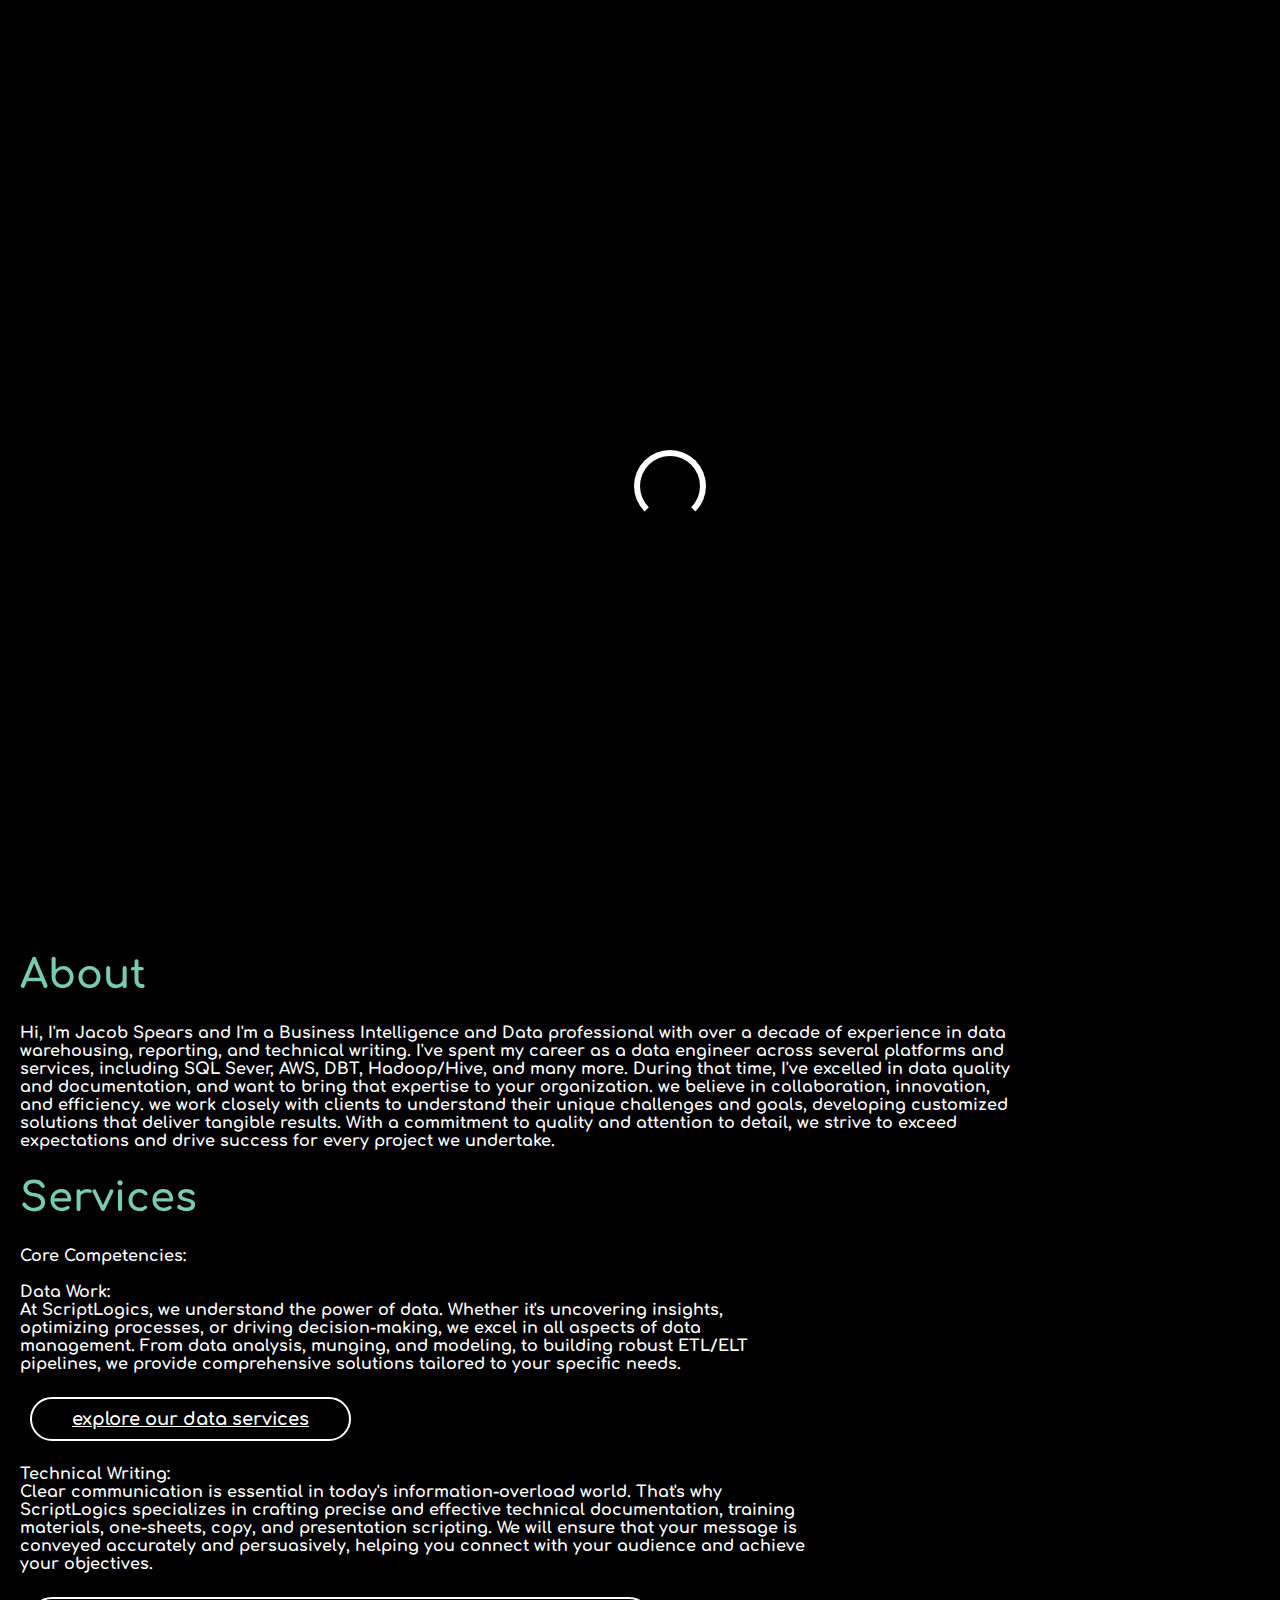
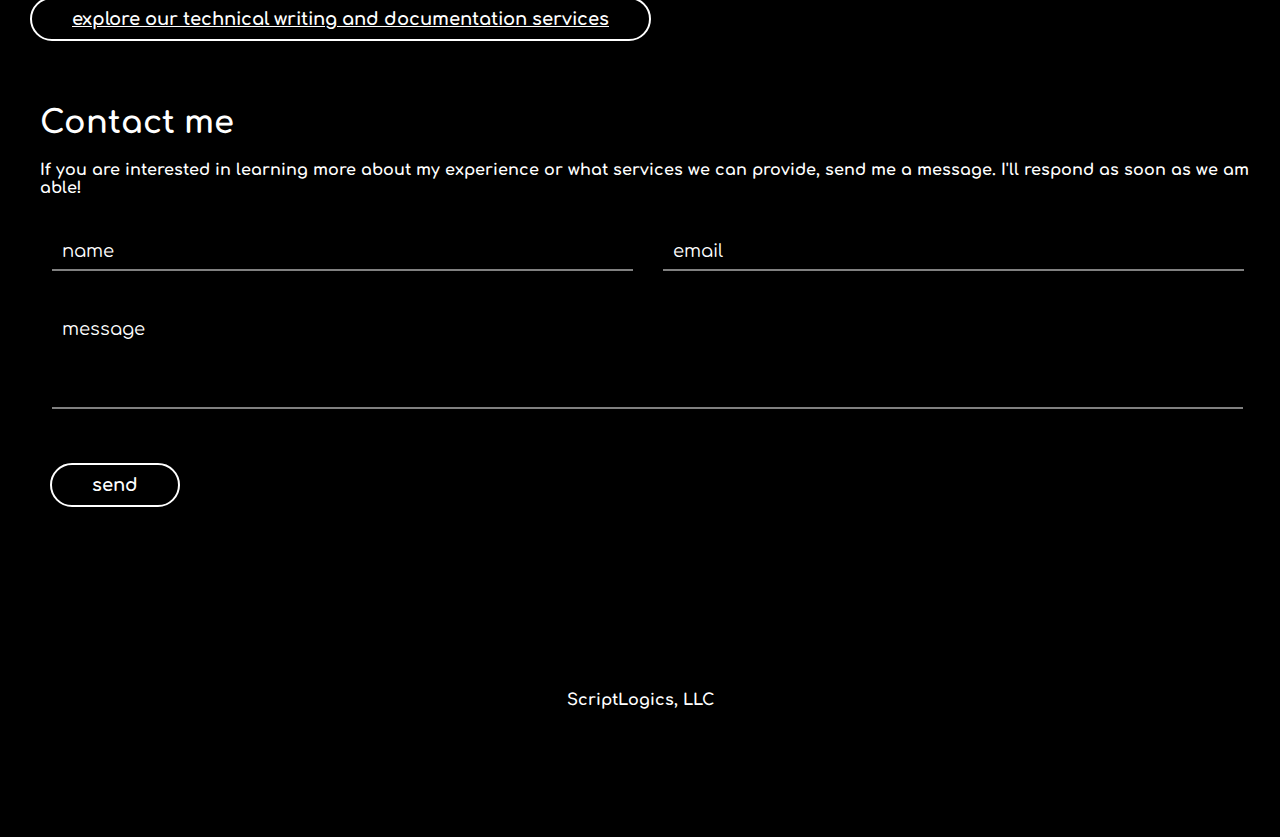
<file: index.html>
<!DOCTYPE html>
<html lang="en">
<APP_FORCE_TLS=true>
<head>
    <meta charset="UTF-8">
    <meta name="viewport" content="width=device-width, initial-scale=1.0">
    <title>ScriptLogics, LLC</title>
    <link rel="stylesheet" href="https://cdnjs.cloudflare.com/ajax/libs/animate.css/3.7.0/animate.min.css">
    <link href="https://fonts.googleapis.com/css?family=Comfortaa:700" rel="stylesheet">
    <script src="https://code.jquery.com/jquery-3.3.1.min.js" integrity="sha256-FgpCb/KJQlLNfOu91ta32o/NMZxltwRo8QtmkMRdAu8=" crossorigin="anonymous"></script>
    <link rel="stylesheet" href="https://use.fontawesome.com/releases/v5.7.1/css/all.css" integrity="sha384-fnmOCqbTlWIlj8LyTjo7mOUStjsKC4pOpQbqyi7RrhN7udi9RwhKkMHpvLbHG9Sr" crossorigin="anonymous">
    <link rel="stylesheet" href="index.css">
    <p style="background-image: url('https://scriptlogicsllc.com/utils/home_page.jpg');"></p>
</head>
<body>
    <div id="loading">
        <div id="spinner"></div>
    </div>
    <div id="header" class="animated slideInDown" style="animation-delay:1.8s;">
<!--    <div id="title">ScriptLogics LLC</div><br> -->
    <div id="title">
            <a href="https://scriptlogicsllc.com" target="_self">ScriptLogics, LLC</a>
    </div>
    <div id="links">
        <a href="#about">About</a>
        <a href="#services" style="margin:0px 60px;">Services</a>
        <a href="#contact">Contact</a>
    </div>
    </div>
    </body>

    <center>
    <div id="middlehome">
        <div id="tagline" class="animated zoomIn" style="animation-delay:1.8s;">
            Welcome to ScriptLogics LLC, your trusted partner in data solutions and technical communication.<br>
            <a href="#contact" button class="btn_one">contact me</a>
        </div>
    </div>
    </center>

    <div id="services">
            <div id="about">
                <h1>About</h1>   
                <div>
                    <p>
                        Hi, I'm Jacob Spears and I'm a Business Intelligence and Data professional with over a decade of experience in data warehousing, reporting, and technical writing.
                        I've spent my career as a data engineer across several platforms and services, including SQL Sever, AWS, DBT, Hadoop/Hive, and many more.
                        During that time, I've excelled in data quality and documentation, and want to bring that expertise to your organization.<b>
                        we believe in collaboration, innovation, and efficiency. we work closely with clients to understand their unique
                        challenges and goals, developing customized solutions that deliver tangible results. With a commitment to quality and
                        attention to detail, we strive to exceed expectations and drive success for every project we undertake.
                    </p>
                </div> 
            </div>
         
            <div id="services">
                <h1>Services</h1>
                    <div>
                    <p>
                        Core Competencies:<br><br>
                      
                        Data Work: <br>At ScriptLogics, we understand the power of data. Whether it's uncovering insights, optimizing processes,
                        or
                        driving decision-making, we excel in all aspects of data management. From data analysis, munging, and modeling, to building
                        robust ETL/ELT pipelines, we provide comprehensive solutions tailored to your specific needs.<br><br>
                        <br>
                        <a href="https://scriptlogicsllc.com/pages/data_work.html" button class="btn_thr">explore our data services</a>
                        <br><br><br>
                      
                        Technical Writing: <br>Clear communication is essential in today's information-overload world. That's why ScriptLogics specializes
                        in
                        crafting precise and effective technical documentation, training materials, one-sheets, copy, and presentation
                        scripting. We will ensure that your message is conveyed accurately and persuasively, helping you connect
                        with your audience and achieve your objectives.<br><br>
                        <br>
                        <a href="https://scriptlogicsllc.com/pages/tech_writing.html" button class="btn_thr">explore our technical writing and documentation services</a>
                        <br>
                    </p>
                    </div>
                </div>
                </div>
            </div>
             
            <div id="contact">
                <form action="https://formsubmit.co/scriptlogicsllc@gmail.com" method="POST">
                    <h1>Contact me</h1>
                        <p> 
                            If you are interested in learning more about my experience or what services we can provide, send me a message. I'll respond as soon as we am able!
                        </p>
                    <input type="text" name="name" placeholder="name" required>
                    <input type="hidden" name="subject" value="New inquiry from visitor at scriptlogicsllc.com">
                    <input type="email" style="cursor: pointer;" name="myEmail" placeholder="email" required>
                    <input type="hidden" name="_next" value="https://scriptlogicsllc.com/pages/thanks.html">
                    <textarea name="message" placeholder="message" required rows="4"></textarea><br>
                    <button type=submit class="btn_one">send</button>
                </form>
            </div>
            </div>
                </div>
    </div>
    <div id="footer">
        ScriptLogics, LLC <br><br>
    </div>
<script src="index.js" type="text/javascript"></script>
</body>
</html>
</file>
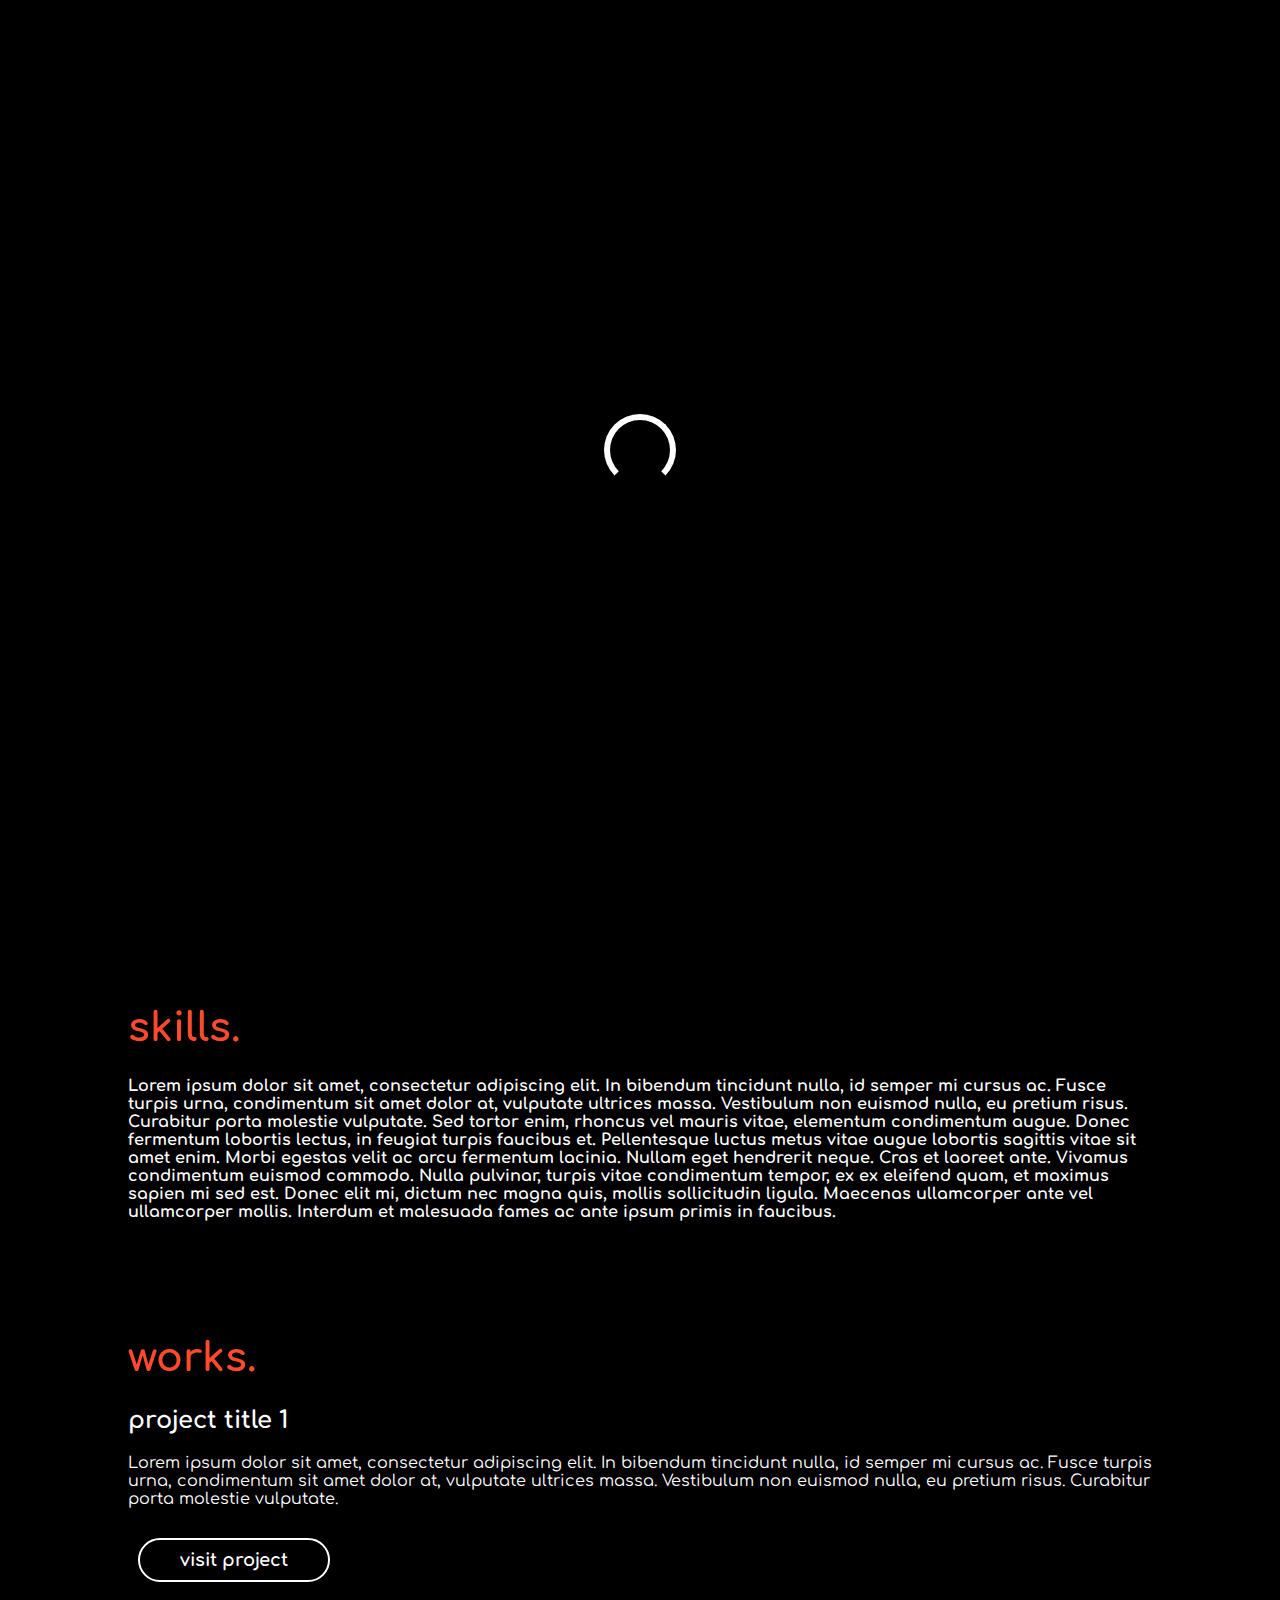
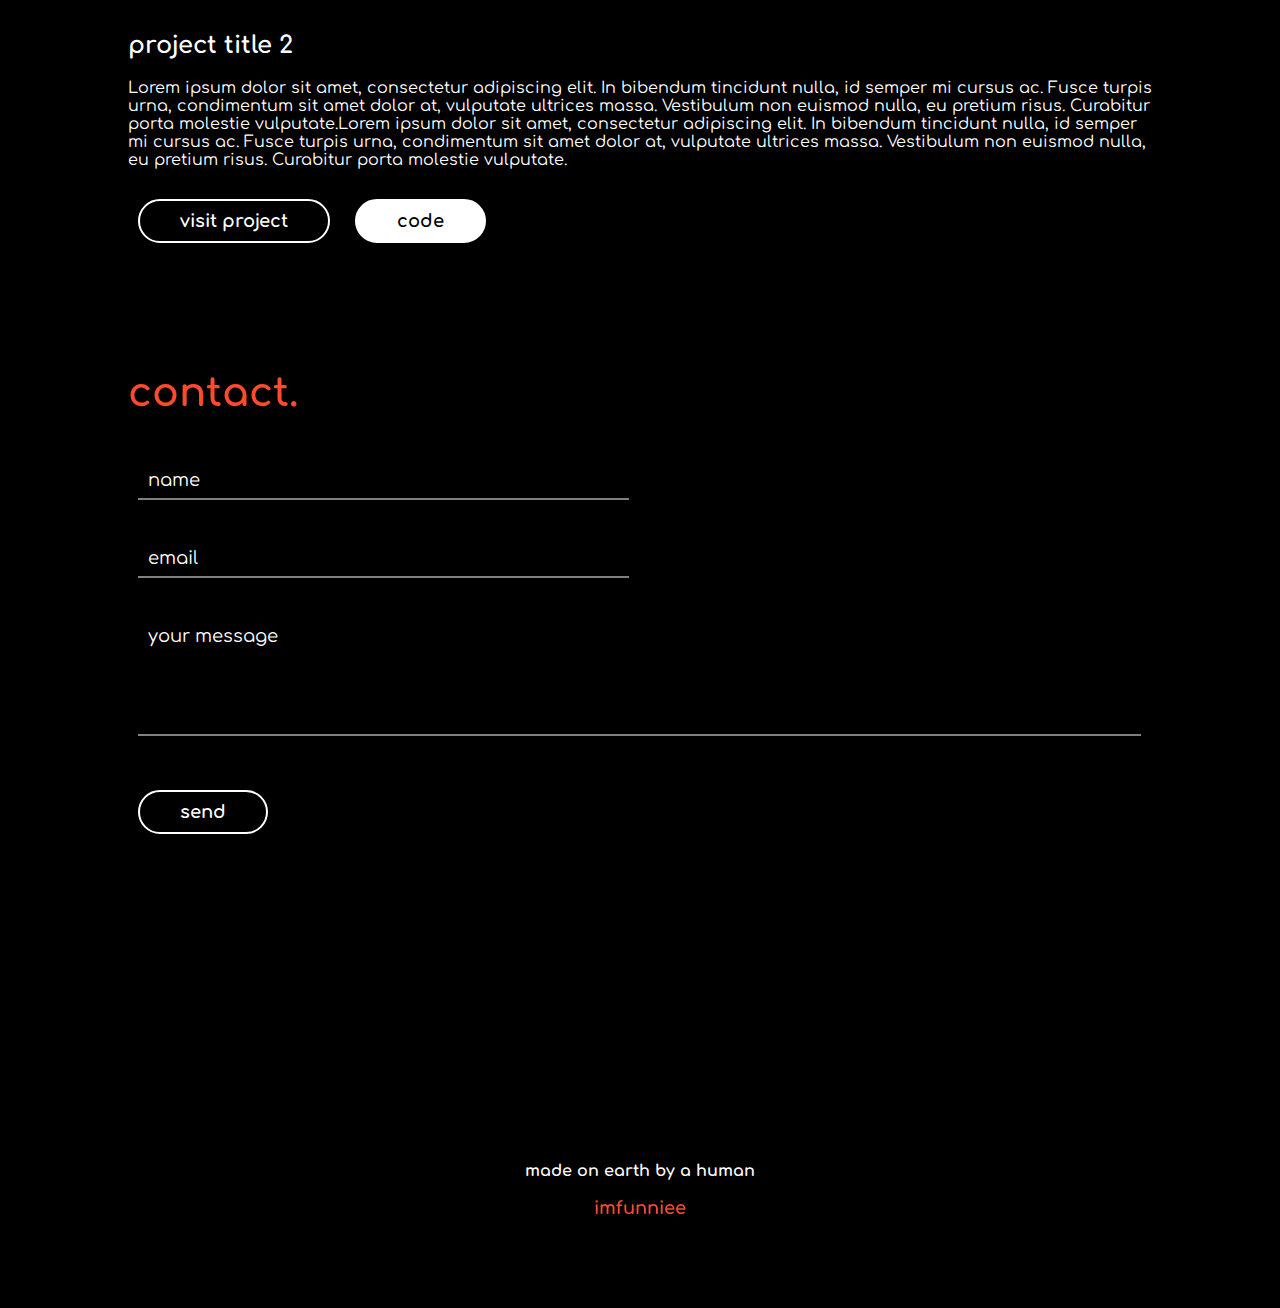
<file: 1/index.html>
<!DOCTYPE html>
<html lang="en">
<head>
    <meta charset="UTF-8">
    <meta name="viewport" content="width=device-width, initial-scale=1.0">
    <meta http-equiv="X-UA-Compatible" content="ie=edge">
    <title>yourname.</title>
    <link rel="stylesheet" href="https://cdnjs.cloudflare.com/ajax/libs/animate.css/3.7.0/animate.min.css">
    <link href="https://fonts.googleapis.com/css?family=Comfortaa:700" rel="stylesheet">
    <script src="https://code.jquery.com/jquery-3.3.1.min.js" integrity="sha256-FgpCb/KJQlLNfOu91ta32o/NMZxltwRo8QtmkMRdAu8=" crossorigin="anonymous"></script>
    <link rel="stylesheet" href="https://use.fontawesome.com/releases/v5.7.1/css/all.css" integrity="sha384-fnmOCqbTlWIlj8LyTjo7mOUStjsKC4pOpQbqyi7RrhN7udi9RwhKkMHpvLbHG9Sr" crossorigin="anonymous">
    <link rel="stylesheet" href="index.css">
</head>
<body>
    <div id="loading">
        <div id="spinner"></div>
    </div>
    <div id="header" class="animated slideInDown" style="animation-delay:1.8s;">
    <div id="title">yourname.</div><br>
    <div id="links">
        <a href="#skills">skills</a>
        <a href="#work" style="margin:0px 60px;">works</a>
        <a href="#contact">contact</a>
    </div>
    </div>

    <center>
    <div id="middle">
        <div id="tagline" class="animated zoomIn" style="animation-delay:1.8s;">
            if you're reading this, that mean's you can read<br>
            <button class="btn_one">haha ok</button>
        </div>
    </div>
    </center>

    <div id="portfolio">
             <div id="skills">
                 <h1>skills.</h1>   
                 <div>
                        <p>
                            Lorem ipsum dolor sit amet, consectetur adipiscing elit. In bibendum tincidunt nulla, id semper mi cursus ac. Fusce turpis urna, condimentum sit amet dolor at, vulputate ultrices massa. Vestibulum non euismod nulla, eu pretium risus. Curabitur porta molestie vulputate. Sed tortor enim, rhoncus vel mauris vitae, elementum condimentum augue. Donec fermentum lobortis lectus, in feugiat turpis faucibus et. Pellentesque luctus metus vitae augue lobortis sagittis vitae sit amet enim. Morbi egestas velit ac arcu fermentum lacinia. Nullam eget hendrerit neque. Cras et laoreet ante. Vivamus condimentum euismod commodo. Nulla pulvinar, turpis vitae condimentum tempor, ex ex eleifend quam, et maximus sapien mi sed est. Donec elit mi, dictum nec magna quis, mollis sollicitudin ligula. Maecenas ullamcorper ante vel ullamcorper mollis. Interdum et malesuada fames ac ante ipsum primis in faucibus.
                        </p>
                 </div> 
             </div>
         
              <div id="work">
                 <h1>works.</h1>

                 <div class="project">
                 <h2>project title 1</h2>
                 <div>Lorem ipsum dolor sit amet, consectetur adipiscing elit. In bibendum tincidunt nulla, id semper mi cursus ac. Fusce turpis urna, condimentum sit amet dolor at, vulputate ultrices massa. Vestibulum non euismod nulla, eu pretium risus. Curabitur porta molestie vulputate.</div>
                 <button class="btn_one">visit project</button>
                </div>

                <div class="project">
                 <h2>project title 2</h2>
                 <div>Lorem ipsum dolor sit amet, consectetur adipiscing elit. In bibendum tincidunt nulla, id semper mi cursus ac. Fusce turpis urna, condimentum sit amet dolor at, vulputate ultrices massa. Vestibulum non euismod nulla, eu pretium risus. Curabitur porta molestie vulputate.Lorem ipsum dolor sit amet, consectetur adipiscing elit. In bibendum tincidunt nulla, id semper mi cursus ac. Fusce turpis urna, condimentum sit amet dolor at, vulputate ultrices massa. Vestibulum non euismod nulla, eu pretium risus. Curabitur porta molestie vulputate.
                 </div>
                 <button class="btn_one">visit project</button>
                 <button class="btn_two">code</button>
                </div>

             </div>
         
              <div id="contact">
                 <h1>contact.</h1> 
                 <form>
                     <input type="text" placeholder="name" required>
                     <input type="email" placeholder="email" required><br>
                     <textarea placeholder="your message" required rows="5"></textarea><br>
                     <button class="btn_one">send</button>
                 </form> 
                 <div id="details">
                    <a class="btn_social"><i class="fas fa-phone"></i></a>
                    <a class="btn_social"><i class="fas fa-at"></i></a>
                    <a class="btn_social"><i class="fab fa-twitter"></i></a>
                    <a class="btn_social"><i class="fab fa-dribbble"></i></a>
                 </div>   
             </div>
    </div>
    <div id="footer">
        made on earth by a human <br><br> <a href="https://imfunniee.github.io">imfunniee</a>
    </div>
<script src="index.js" type="text/javascript"></script>
</body>
</html>
</file>
<file: thanks.html>
<!DOCTYPE html>
<html lang="en">
<APP_FORCE_TLS=true>

    <head>
        <meta charset="UTF-8">
        <meta name="viewport" content="width=device-width, initial-scale=1.0">
        <title>ScriptLogics, LLC</title>
        <link rel="stylesheet" href="https://cdnjs.cloudflare.com/ajax/libs/animate.css/3.7.0/animate.min.css">
        <link href="https://fonts.googleapis.com/css?family=Comfortaa:700" rel="stylesheet">
        <script src="https://code.jquery.com/jquery-3.3.1.min.js"
            integrity="sha256-FgpCb/KJQlLNfOu91ta32o/NMZxltwRo8QtmkMRdAu8=" crossorigin="anonymous"></script>
        <link rel="stylesheet" href="https://use.fontawesome.com/releases/v5.7.1/css/all.css"
            integrity="sha384-fnmOCqbTlWIlj8LyTjo7mOUStjsKC4pOpQbqyi7RrhN7udi9RwhKkMHpvLbHG9Sr" crossorigin="anonymous">
        <link rel="stylesheet" href="index.css">
    </head>

    <body>
        <div id="loading">
            <div id="spinner"></div>
        </div>
        <div id="header" class="animated slideInDown" style="animation-delay:1.8s;">
            <div id="title">ScriptLogics LLC</div><br>
            <div id="links">
                <br>
                <br>
                <br>
                <br>
                <p>
                Thank you for your inquiry. I'll get back to you soon!
                </p>
                <br>
                <a href="https://scriptlogicsllc.com" button class="btn_thr">return to scriptLogicsllc.com</a>
                <br>
            </div>
        </div>

            <div id="middle">
                <div id="tagline" class="animated zoomIn" style="animation-delay:1.8s;">

                </div>
            </div>
<!--
        <div id="services">
                 <center>
                     Thank you for your inquiry. I'll get back to you soon!<br>
                     <a href="https://scriptlogicsllc.com" button class="btn_one">Return to ScriptLogics LLC</a>
                 </center>
            </div>
-->
        <div id="footer">
            ScriptLogics, LLC <br><br>
        </div>
        <script src="index.js" type="text/javascript"></script>
    </body>

</html>
</file>
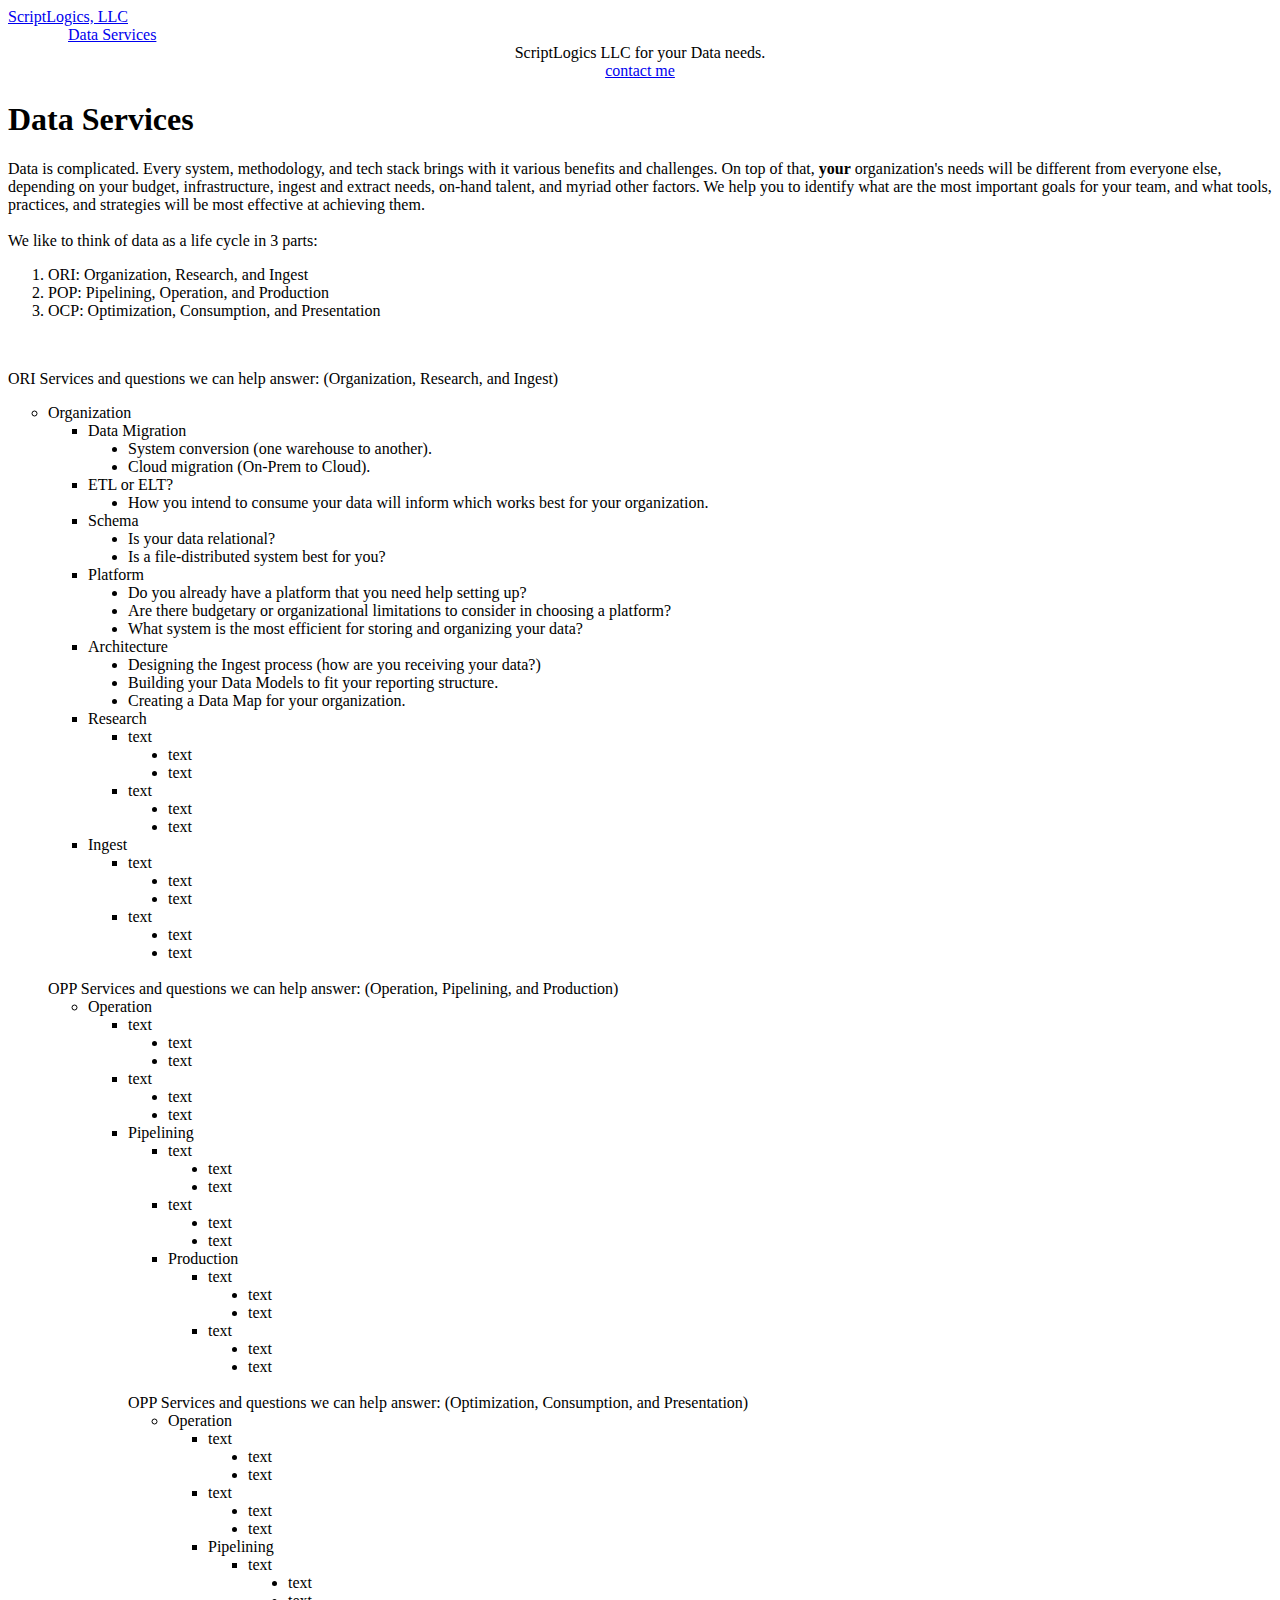
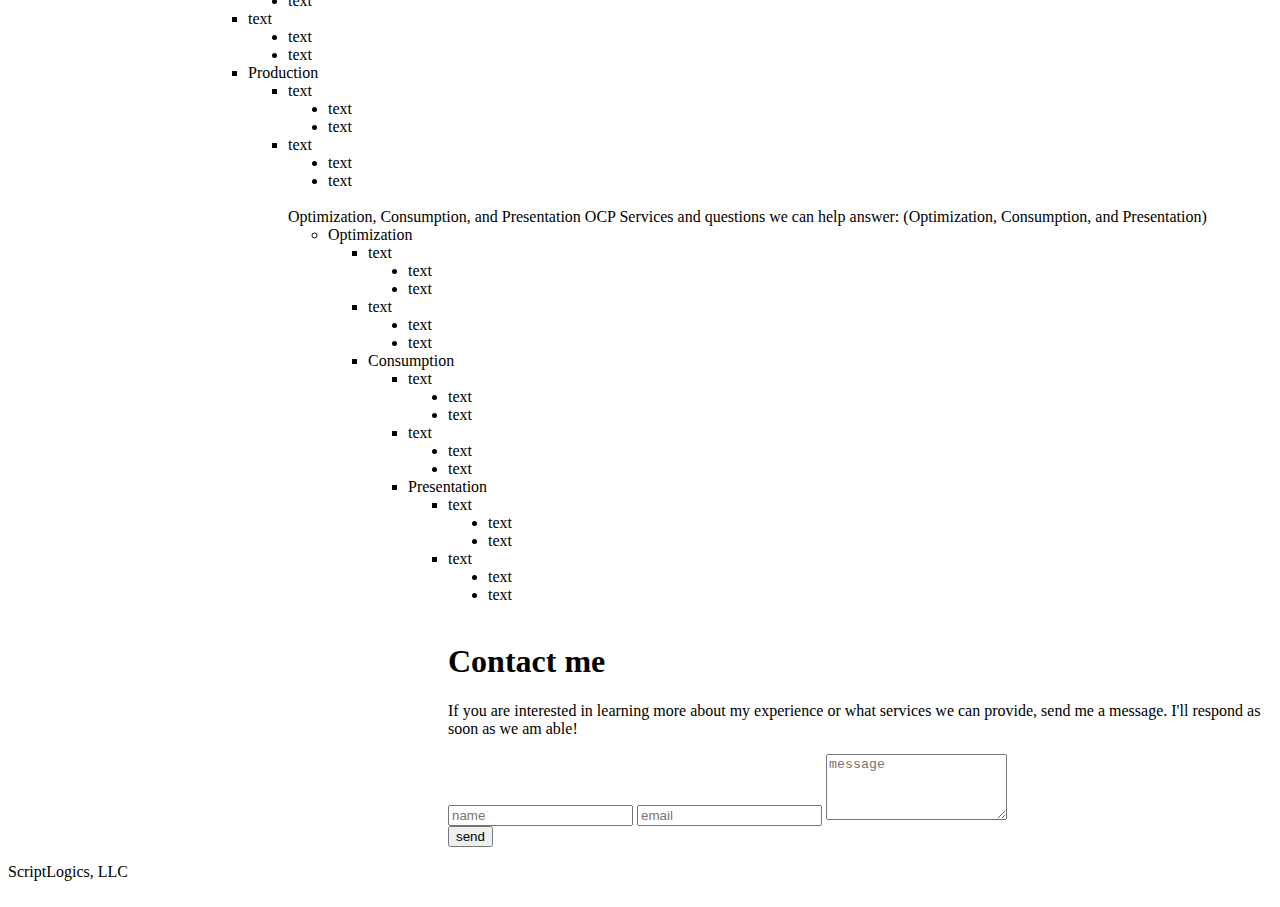
<file: pages/data_work.html>
<!DOCTYPE html>
<html lang="en">
<APP_FORCE_TLS=true>
<head>
    <meta charset="UTF-8">
    <meta name="viewport" content="width=device-width, initial-scale=1.0">
    <title>ScriptLogics, LLC</title>
    <link rel="stylesheet" href="https://cdnjs.cloudflare.com/ajax/libs/animate.css/3.7.0/animate.min.css">
    <link href="https://fonts.googleapis.com/css?family=Comfortaa:700" rel="stylesheet">
    <script src="https://code.jquery.com/jquery-3.3.1.min.js" integrity="sha256-FgpCb/KJQlLNfOu91ta32o/NMZxltwRo8QtmkMRdAu8=" crossorigin="anonymous"></script>
    <link rel="stylesheet" href="https://use.fontawesome.com/releases/v5.7.1/css/all.css" integrity="sha384-fnmOCqbTlWIlj8LyTjo7mOUStjsKC4pOpQbqyi7RrhN7udi9RwhKkMHpvLbHG9Sr" crossorigin="anonymous">
    <link rel="stylesheet" href="https://scriptlogicsllc.com/index.css">
</head>
<body>
    <div id="loading">
        <div id="spinner"></div>
    </div>
    <div id="header" class="animated slideInDown" style="animation-delay:1.8s;">
    <div id="title">
        <a href="https://scriptlogicsllc.com" target="_self">ScriptLogics, LLC</a>
    </div>
    <div id="links">
        <a href="#services" style="margin:0px 60px;">Data Services</a>
    </div>
    </div>

    <center>
    <div id="middledata">
        <div id="tagline" class="animated zoomIn" style="animation-delay:1.8s;">
            ScriptLogics LLC for your Data needs.<br>
            <a href="#contact" button class="btn_one">contact me</a>
        </div>
    </div>
    </center>

    <div id="services">
            <div id="services">
                <h1>Data Services</h1>
                <div>
                    <p>
                        Data is complicated. Every system, methodology, and tech stack
                        brings with it various benefits and challenges. On top of that,
                        <b>your</b> organization's needs will be different from everyone
                        else, depending on your budget, infrastructure, ingest and extract
                        needs, on-hand talent, and myriad other factors. We help you to
                        identify what are the most important goals for your team, and what
                        tools, practices, and strategies will be most effective at
                        achieving them. <br /><br />
                        We like to think of data as a life cycle in 3 parts:
                        <br>
                    <ol>
                        <li>ORI: Organization, Research, and Ingest</li>
                        <li>POP: Pipelining, Operation, and Production</li>
                        <li>OCP: Optimization, Consumption, and Presentation</li>
                    </ol>
                    <br>
                    </p>
                    ORI Services and questions we can help answer: (Organization, Research, and Ingest)
                    <br>
                    <ul style="list-style-type: circle;">
                        <li>Organization
                            <ul style="list-style-type: square;">
                                <li>Data Migration</li>
                                <ul style="list-style-type: disc;">
                                    <li>System conversion (one warehouse to another).</li>
                                    <li>Cloud migration (On-Prem to Cloud).</li>
                                </ul>
                                <li>ETL or ELT?</li>
                                <ul style="list-style-type: disc;">
                                    <li>How you intend to consume your data will inform which works best for your organization.</li>
                                </ul>
                                <li>Schema</li>
                                <ul style="list-style-type: disc;">
                                    <li>Is your data relational?</li>
                                    <li>Is a file-distributed system best for you?</li>
                                </ul>
                                <li>Platform</li>
                                <ul style="list-style-type: disc;">
                                    <li>Do you already have a platform that you need help setting up?</li>
                                    <li>Are there budgetary or organizational limitations to consider in choosing a platform?</li>
                                    <li>What system is the most efficient for storing and organizing your data?</li>
                                </ul>
                                <li>Architecture</li>
                                <ul style="list-style-type: disc;">
                                    <li>Designing the Ingest process (how are you receiving your data?)</li>
                                    <li>Building your Data Models to fit your reporting structure.</li>
                                    <li>Creating a Data Map for your organization.</li>
                                </ul>
                                <li>Research
                                    <ul style="list-style-type: square;">
                                        <li>text</li>
                                        <ul style="list-style-type: disc;">
                                            <li>text</li>
                                            <li>text</li>
                                        </ul>
                                        <li>text</li>
                                        <ul style="list-style-type: disc;">
                                            <li>text</li>
                                            <li>text</li>
                                        </ul>
                                    </ul>
                                <li>Ingest
                                    <ul style="list-style-type: square;">
                                        <li>text</li>
                                        <ul style="list-style-type: disc;">
                                            <li>text</li>
                                            <li>text</li>
                                        </ul>
                                        <li>text</li>
                                        <ul style="list-style-type: disc;">
                                            <li>text</li>
                                            <li>text</li>
                                        </ul>
                                    </ul>
                                </li>
                            </ul>
                            <br>
                            OPP Services and questions we can help answer: (Operation, Pipelining, and Production)
                            <br>
                            <ul style="list-style-type: circle;">
                                <li>Operation
                                    <ul style="list-style-type: square;">
                                        <li>text</li>
                                        <ul style="list-style-type: disc;">
                                            <li>text</li>
                                            <li>text</li>
                                        </ul>
                                        <li>text</li>
                                        <ul style="list-style-type: disc;">
                                            <li>text</li>
                                            <li>text</li>
                                        </ul>
                                        <li>Pipelining
                                            <ul style="list-style-type: square;">
                                                <li>text</li>
                                                <ul style="list-style-type: disc;">
                                                    <li>text</li>
                                                    <li>text</li>
                                                </ul>
                                                <li>text</li>
                                                <ul style="list-style-type: disc;">
                                                    <li>text</li>
                                                    <li>text</li>
                                                </ul>
                                                <li>Production
                                                    <ul style="list-style-type: square;">
                                                        <li>text</li>
                                                        <ul style="list-style-type: disc;">
                                                            <li>text</li>
                                                            <li>text</li>
                                                        </ul>
                                                        <li>text</li>
                                                        <ul style="list-style-type: disc;">
                                                            <li>text</li>
                                                            <li>text</li>
                                                        </ul>
                                                    </ul>
                                                </li>
                                            </ul>
                                            <br>
                    
                                            OPP Services and questions we can help answer: (Optimization, Consumption, and Presentation)
                                            <br>
                                            <ul style="list-style-type: circle;">
                                                <li>Operation
                                                    <ul style="list-style-type: square;">
                                                        <li>text</li>
                                                        <ul style="list-style-type: disc;">
                                                            <li>text</li>
                                                            <li>text</li>
                                                        </ul>
                                                        <li>text</li>
                                                        <ul style="list-style-type: disc;">
                                                            <li>text</li>
                                                            <li>text</li>
                                                        </ul>
                                                        <li>Pipelining
                                                            <ul style="list-style-type: square;">
                                                                <li>text</li>
                                                                <ul style="list-style-type: disc;">
                                                                    <li>text</li>
                                                                    <li>text</li>
                                                                </ul>
                                                                <li>text</li>
                                                                <ul style="list-style-type: disc;">
                                                                    <li>text</li>
                                                                    <li>text</li>
                                                                </ul>
                                                                <li>Production
                                                                    <ul style="list-style-type: square;">
                                                                        <li>text</li>
                                                                        <ul style="list-style-type: disc;">
                                                                            <li>text</li>
                                                                            <li>text</li>
                                                                        </ul>
                                                                        <li>text</li>
                                                                        <ul style="list-style-type: disc;">
                                                                            <li>text</li>
                                                                            <li>text</li>
                                                                        </ul>
                                                                </li>
                                                                <br>
                                                                Optimization, Consumption, and Presentation
                                                                OCP Services and questions we can help answer: (Optimization, Consumption,
                                                                and Presentation)
                                                                <br>
                                                                <ul style="list-style-type: circle;">
                                                                    <li>Optimization
                                                                        <ul style="list-style-type: square;">
                                                                            <li>text</li>
                                                                            <ul style="list-style-type: disc;">
                                                                                <li>text</li>
                                                                                <li>text</li>
                                                                            </ul>
                                                                            <li>text</li>
                                                                            <ul style="list-style-type: disc;">
                                                                                <li>text</li>
                                                                                <li>text</li>
                                                                            </ul>
                                                                            <li>Consumption
                                                                                <ul style="list-style-type: square;">
                                                                                    <li>text</li>
                                                                                    <ul style="list-style-type: disc;">
                                                                                        <li>text</li>
                                                                                        <li>text</li>
                                                                                    </ul>
                                                                                    <li>text</li>
                                                                                    <ul style="list-style-type: disc;">
                                                                                        <li>text</li>
                                                                                        <li>text</li>
                                                                                    </ul>
                                                                                    <li>Presentation
                                                                                        <ul style="list-style-type: square;">
                                                                                            <li>text</li>
                                                                                            <ul style="list-style-type: disc;">
                                                                                                <li>text</li>
                                                                                                <li>text</li>
                                                                                            </ul>
                                                                                            <li>text</li>
                                                                                            <ul style="list-style-type: disc;">
                                                                                                <li>text</li>
                                                                                                <li>text</li>
                                                                                            </ul>
                                                                                    </li>
                                                                                    <br>

            <div id="contact">
                <form action="https://formsubmit.co/scriptlogicsllc@gmail.com" method="POST">
                    <h1>Contact me</h1>
                        <p>
                            If you are interested in learning more about my experience or what services we can provide, send me a message. I'll respond as soon as we am able!
                        </p>
                    <input type="text" name="name" placeholder="name" required>
                    <input type="hidden" name="subject" value="New inquiry from visitor at scriptlogicsllc.com">
                    <input type="email" style="cursor: pointer;" name="myEmail" placeholder="email" required>
                    <input type="hidden" name="_next" value="https://scriptlogicsllc.com/pages/thanks.html">
                    <textarea name="message" placeholder="message" required rows="4"></textarea><br>
                    <button type=submit class="btn_one">send</button>
                </form>
            </div>
            </div>
                </div>
    </div>
    <div id="footer">
        ScriptLogics, LLC <br><br>
    </div>
<script src="index.js" type="text/javascript"></script>
</body>

</html>
</file>
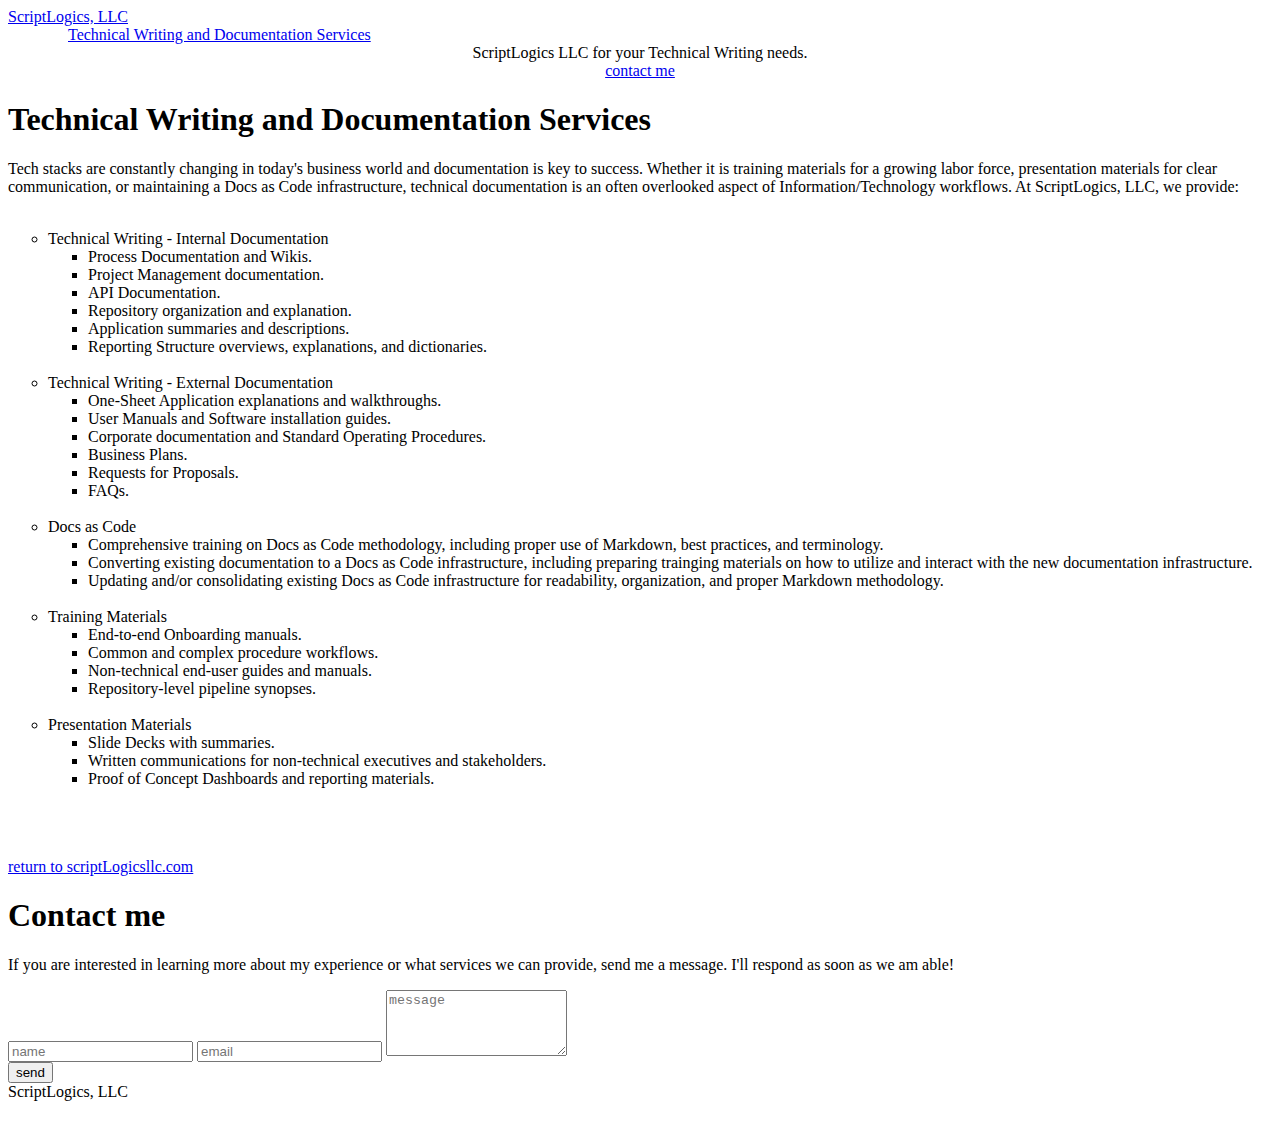
<file: pages/tech_writing.html>
<!DOCTYPE html>
<html lang="en">
<APP_FORCE_TLS=true>
<head>
    <meta charset="UTF-8">
    <meta name="viewport" content="width=device-width, initial-scale=1.0">
    <title>ScriptLogics, LLC</title>
    <link rel="stylesheet" href="https://cdnjs.cloudflare.com/ajax/libs/animate.css/3.7.0/animate.min.css">
    <link href="https://fonts.googleapis.com/css?family=Comfortaa:700" rel="stylesheet">
    <script src="https://code.jquery.com/jquery-3.3.1.min.js" integrity="sha256-FgpCb/KJQlLNfOu91ta32o/NMZxltwRo8QtmkMRdAu8=" crossorigin="anonymous"></script>
    <link rel="stylesheet" href="https://use.fontawesome.com/releases/v5.7.1/css/all.css" integrity="sha384-fnmOCqbTlWIlj8LyTjo7mOUStjsKC4pOpQbqyi7RrhN7udi9RwhKkMHpvLbHG9Sr" crossorigin="anonymous">
    <link rel="stylesheet" href="https://scriptlogicsllc.com/index.css">
</head>
<body>
    <div id="loading">
        <div id="spinner"></div>
    </div>
    <div id="header" class="animated slideInDown" style="animation-delay:1.8s;">
    <div id="title">
        <a href="https://scriptlogicsllc.com" target="_self">ScriptLogics, LLC</a>
    </div>
    <div id="links">
        <a href="#services" style="margin:0px 60px;">Technical Writing and Documentation Services</a>
    </div>
    </div>

    <center>
    <div id="middlewriting">
        <div id="tagline" class="animated zoomIn" style="animation-delay:1.8s;">
            ScriptLogics LLC for your Technical Writing needs.<br>
            <a href="#contact" button class="btn_one">contact me</a>
        </div>
    </div>
    </center>

    <div id="services">
            <div id="services">
                <h1>Technical Writing and Documentation Services</h1>
                <div>
                    <p>
                        Tech stacks are constantly changing in today's business world and documentation is key to success. 
                        Whether it is training materials for a growing labor force, presentation materials for clear communication, or maintaining a Docs as Code infrastructure, technical documentation is an often overlooked aspect of Information/Technology workflows.
                        At ScriptLogics, LLC, we provide:<br><br>
                        <ul style="list-style-type:circle;">
                                <li>Technical Writing - Internal Documentation
                                    <ul style="list-style-type:square;">
                                        <li>Process Documentation and Wikis.</li>
                                        <li>Project Management documentation.</li>
                                        <li>API Documentation.</li>
                                        <li>Repository organization and explanation.</li>
                                        <li>Application summaries and descriptions.</li>
                                        <li>Reporting Structure overviews, explanations, and dictionaries.</li>
                                    </ul>
                                </li>    
                                <br>
                                <li>Technical Writing - External Documentation
                                    <ul style="list-style-type:square;">
                                        <li>One-Sheet Application explanations and walkthroughs.</li>
                                        <li>User Manuals and Software installation guides.</li>
                                        <li>Corporate documentation and Standard Operating Procedures.</li>
                                        <li>Business Plans.</li>
                                        <li>Requests for Proposals.</li>
                                        <li>FAQs.</li>
                                    </ul>
                                </li>
                                <br>
                                <li>Docs as Code
                                    <ul style="list-style-type:square;">
                                        <li>Comprehensive training on Docs as Code methodology, including proper use of Markdown, best practices, and terminology.</li>
                                        <li>Converting existing documentation to a Docs as Code infrastructure, including preparing trainging materials on how to utilize and interact with the new documentation infrastructure.</li>
                                        <li>Updating and/or consolidating existing Docs as Code infrastructure for readability, organization, and proper Markdown methodology.</li>
                                    </ul>
                                </li>
                                <br>
                            </li>
                                <li>Training Materials
                                    <ul style="list-style-type:square;">
                                        <li>End-to-end Onboarding manuals.</li>
                                        <li>Common and complex procedure workflows.</li>
                                        <li>Non-technical end-user guides and manuals.</li>
                                        <li>Repository-level pipeline synopses.</li>
                                    </ul>
                            </li>
                            <br>
                                <li>Presentation Materials
                                    <ul style="list-style-type:square;">
                                        <li>Slide Decks with summaries.</li>
                                        <li>Written communications for non-technical executives and stakeholders.</li>
                                        <li>Proof of Concept Dashboards and reporting materials.</li>
                                    </ul>
                            </li>
                        </ul>
                        <br><br><br>
                        <a href="https://scriptlogicsllc.com" button class="btn_thr">return to scriptLogicsllc.com</a>
                        <br>
                    </p>
                    </div>
                </div>
                </div>
            </div>
            <div id="contact">
                <form action="https://formsubmit.co/scriptlogicsllc@gmail.com" method="POST">
                    <h1>Contact me</h1>
                        <p>
                            If you are interested in learning more about my experience or what services we can provide, send me a message. I'll respond as soon as we am able!
                        </p>
                    <input type="text" name="name" placeholder="name" required>
                    <input type="hidden" name="subject" value="New inquiry from visitor at scriptlogicsllc.com">
                    <input type="email" style="cursor: pointer;" name="myEmail" placeholder="email" required>
                    <input type="hidden" name="_next" value="https://scriptlogicsllc.com/pages/thanks.html">
                    <textarea name="message" placeholder="message" required rows="4"></textarea><br>
                    <button type=submit class="btn_one">send</button>
                </form>
            </div>
            </div>
                </div>
    </div>
    <div id="footer">
        ScriptLogics, LLC <br><br>
    </div>
<script src="index.js" type="text/javascript"></script>
</body>

</html>
</file>
<file: index.css>
body,html {
    padding:0px;
    margin: 10px;
    font-family: 'Comfortaa', cursive;
    font-weight:bold;
    color:#fff;
    background:rgb(0, 0, 0);
    scroll-behavior: smooth;
}
#loading {
    margin: 10px;
    width: 100vw;
    height: 100vh;
    position: fixed;
    background: #000;
    z-index: 999;
    display: flex;
    justify-content: center;
    flex-direction: column;
    align-items: center;
}
#spinner {
    animation: rotate 0.56s infinite linear;
    width:60px;
    height:60px;
    border:6px solid #fff;
    border-bottom:6px solid #000;
    border-radius:50%;
    margin: 10px;
}
@keyframes rotate {
    0% {transform: rotate(0deg);}
    100% {transform: rotate(360deg);}
}
#header {
    margin: 10px;
    width:80%;
    padding:4% 10%;
    text-align:center;
    position:absolute;
    transition:0.6s ease-in-out;
}
#header div {
    display:block;
}
#title {
    font-size:40px;
    background-image: linear-gradient(to left, hsl(307, 72%, 83%) 0%, hsl(163, 45%, 63%) 100%);
    -webkit-background-clip:text;
    background-clip:text;
    -webkit-text-fill-color: transparent;
    background-size:500% 500% !important;
    -webkit-animation: Gradient 20s ease infinite;
    -moz-animation: Gradient 20s ease infinite;
    -o-animation: Gradient 20s ease infinite;
    animation: Gradient 20s ease infinite;
    font-family: 'Comfortaa', cursive;
}
#title a {
    font-size: 40px;
    background-image: linear-gradient(to left, hsl(307, 72%, 83%) 0%, hsl(163, 45%, 63%) 100%);
    -webkit-background-clip: text;
    background-clip: text;
    -webkit-text-fill-color: transparent;
    background-size: 500% 500% !important;
    -webkit-animation: Gradient 20s ease infinite;
    -moz-animation: Gradient 20s ease infinite;
    -o-animation: Gradient 20s ease infinite;
    animation: Gradient 20s ease infinite;
    font-family: 'Comfortaa', cursive;
}
#title a:hover {
    border-bottom:2px solid #fff;
}
#links {
    margin:40px 0px;
    transition:0.6s ease-in-out;
    color:#fff;
}
#links a {
    margin:0px 30px;
    color:inherit;
    text-decoration:none;
    transition:0.4s ease-in-out;
    padding:5px 8px;
    border-bottom:2px solid transparent;
}
#links a:hover {
    border-bottom:2px solid #fff;
}
#middlehome {
    margin: 10px;
    width:100%;
    height:80vh;
    background:linear-gradient(0deg,rgba(0,0,0,1),rgba(0,0,0,0)),url("https://scriptlogicsllc.com/utils/home_page.jpg") center center fixed;
    background-size:100% auto;
    background-repeat:no-repeat;
    color:white;
    display:flex;
    justify-content:center;
    flex-direction:column;
    transition:1s ease-in-out;
    padding-top:20vh;
}
#middledata {
    margin: 10px;
    width: 100%;
    height: 80vh;
    background: linear-gradient(0deg, rgba(0, 0, 0, 1), rgba(0, 0, 0, 0)), url("https://scriptlogicsllc.com/utils/data_work.jpg") center center fixed;
    background-size: 100% auto;
    background-repeat: no-repeat;
    color: white;
    display: flex;
    justify-content: center;
    flex-direction: column;
    transition: 1s ease-in-out;
    padding-top: 20vh;
}#middlewriting {
    margin: 10px;
    width: 100%;
    height: 80vh;
    background: linear-gradient(0deg, rgba(0, 0, 0, 1), rgba(0, 0, 0, 0)), url("https://scriptlogicsllc.com/utils/tech_writing.jpg") center center fixed;
    background-size: 100% auto;
    background-repeat: no-repeat;
    color: white;
    display: flex;
    justify-content: center;
    flex-direction: column;
    transition: 1s ease-in-out;
    padding-top: 20vh;
}
#tagline {
    font-size:50px;
    width:60%;
}
#services {
    width:80%;
}
#services div h1 {
    font-size:40px;
    background-image: linear-gradient(to left, hsl(307, 72%, 83%) 0%, hsl(163, 45%, 63%) 100%);
    -webkit-background-clip:text;
    background-clip:text;
    -webkit-text-fill-color: transparent;
    background-size:500% 500% !important;
    -webkit-animation: Gradient 20s ease infinite;
    -moz-animation: Gradient 20s ease infinite;
    -o-animation: Gradient 20s ease infinite;
    animation: Gradient 20s ease infinite;
    font-family: 'Comfortaa', cursive;
}
#skills {
    margin:4vh 0px !important;
    padding:2vh 0px !important;
}
#work {
    margin:4vh 0px !important;
    padding:2vh 0px !important;
}
#contact {
    margin:4vh 10px !important;
    padding:2vh 0px !important;
}
#contact form {
    margin: 10px;
    width:100%;
}
#contact form input {
    width:46%;
    margin:20px 1%;
    background:transparent;
    border:0px;
    border-bottom:2px solid rgba(255,255,255,0.5);
    padding:8px 10px;
    font-family: 'Comfortaa', cursive;
    font-size:18px;
    transition:0.4s ease-in-out;
    color:#fff;
}
#contact form textarea {
    width:96%;
    margin:20px 1%;
    padding:8px 10px;
    border:0px;
    border-bottom:2px solid rgba(255,255,255,0.5);
    padding:8px 10px;
    font-family: 'Comfortaa', cursive;
    font-size:18px;
    background:transparent;
    resize:none;
    transition:0.4s ease-in-out;
    color:#fff;
}
#contact form input:focus {
    outline:none;
    border-bottom:2px solid rgba(255,255,255,1);
}
#contact form textarea:focus {
    outline:none;
    border-bottom:2px solid rgba(255,255,255,1);
}
::placeholder {
    color:#fff;
}
.btn_one {
    color:white;
    padding:10px 40px;
    border-radius:50px;
    border:2px solid #fff;
    font-size:18px;
    font-family: 'Comfortaa', cursive;
    font-weight:bold;
    background:transparent;
    transition:0.4s ease-in-out;
    margin:30px 10px;
}
.btn_one:hover {
    background:white;
    cursor:pointer;
    color:#000;
}
.project div {
    font-weight:normal;
}
.btn_two {
    color:#000;
    padding:10px 40px;
    border-radius:50px;
    border:2px solid #fff;
    font-size:18px;
    font-family: 'Comfortaa', cursive;
    font-weight:bold;
    background:#fff;
    transition:0.4s ease-in-out;
    margin:30px 10px;
}
.btn_two:hover {
    background:transparent;
    cursor:pointer;
    color:#fff;
}
.btn_thr {
    color: white;
    padding: 10px 40px;
    border-radius: 58px;
    border: 2px solid #fff;
    font-size: 18px;
    font-family: 'Comfortaa', cursive;
    font-weight: bold;
    background: transparent;
    transition: 0.4s ease-in-out;
    margin: 30px 10px;
}
.btn_thr:hover {
    background: white;
    cursor: pointer;
    color: #000;
}
#details {
    margin:6vh 0px;
}
.btn_social {
    font-size:18px;
    color:#fff;
    margin:40px 20px;
    padding:15px 18px;
    border-radius:50%;
    background:#000;
    transition:0.4s ease-in-out;
}
.btn_social:hover {
    color:#000;
    background:#fff;
    cursor:pointer;
}
@media (max-width: 900px){
    #header {
        width:94%;
        padding:15% 3%;
    }
    #title {
        font-size:30px;
    }
    #links {
        margin:30px 0px;
    }
    #links a {
        margin:0px;
    }
    #middle {
        width:100%;
        border-radius:0px;
        height:80vh;
        background-size:cover;
    }
    #tagline {
        width:90%;
        font-size:30px;
    }
    .btn_one {
        font-size:14px;
        padding:8px 20px;
    }
    .btn_two {
        font-size:14px;
        padding:8px 20px;
    }
    #contact form input {
        width:92%;
    }
    #contact form textarea {
        width:92%;
    }
    .btn_social {
        font-size:14px;
        margin:10px;
        padding:10px 11px;
    }
}
#footer {
    width:100%;
    padding:10vh 0px;
    text-align:center;
    font-weight:bold;
}
#footer a {
    font-size:18px;
    background-image: linear-gradient(to left, hsl(307, 72%, 83%) 0%, hsl(163, 45%, 63%) 100%);
    -webkit-background-clip:text;
    background-clip:text;
    -webkit-text-fill-color: transparent;
    background-size:500% 500% !important;
    -webkit-animation: Gradient 20s ease infinite;
    -moz-animation: Gradient 20s ease infinite;
    -o-animation: Gradient 20s ease infinite;
    animation: Gradient 20s ease infinite;
    font-family: 'Comfortaa', cursive;
    text-decoration:none;
}
button:focus {
    outline:none;
}
::-webkit-scrollbar {
    width:5px;
    height:5px;
}
::-webkit-scrollbar-track {
    background: #f1f1f1; 
}
::-webkit-scrollbar-thumb {
    background: #000; 
}
::-webkit-scrollbar-thumb:hover {
    background: #555; 
}
@-webkit-keyframes Gradient {
0% {background-position: 0% 50%}
50% {background-position: 100% 50%}
100% {background-position: 0% 50%}
}
@-moz-keyframes Gradient {
0% {background-position: 0% 50%}
50% {background-position: 100% 50%}
100% {background-position: 0% 50%}
}
@keyframes Gradient {
0% {background-position: 0% 50%}
50% {background-position: 100% 50%}
100% {background-position: 0% 50%}
}
</file>
<file: 1/index.css>
body,html {
    padding:0px;
    margin:0px;
    font-family: 'Comfortaa', cursive;
    font-weight:bold;
    color:#fff;
    background:rgb(0, 0, 0);
    scroll-behavior: smooth;
}
#loading {
    width: 100vw;
    height: 100vh;
    position: fixed;
    background: #000;
    z-index: 999;
    display: flex;
    justify-content: center;
    flex-direction: column;
    align-items: center;
}
#spinner {
    animation: rotate 0.56s infinite linear;
    width:60px;
    height:60px;
    border:6px solid #fff;
    border-bottom:6px solid #000;
    border-radius:50%;
    margin:0;
}
@keyframes rotate {
    0% {transform: rotate(0deg);}
    100% {transform: rotate(360deg);}
}
#header {
    width:80%;
    padding:4% 10%;
    text-align:center;
    position:absolute;
    transition:0.6s ease-in-out;
}
#header div {
    display:block;
}
#title {
    font-size:40px;
    background-image: linear-gradient(to left, #FF416C 0%, #FF4B2B 100%);
    -webkit-background-clip:text;
    background-clip:text;
    -webkit-text-fill-color: transparent;
    background-size:500% 500% !important;
    -webkit-animation: Gradient 20s ease infinite;
    -moz-animation: Gradient 20s ease infinite;
    -o-animation: Gradient 20s ease infinite;
    animation: Gradient 20s ease infinite;
    font-family: 'Comfortaa', cursive;
}
#links {
    margin:40px 0px;
    transition:0.6s ease-in-out;
    color:#fff;
}
#links a {
    margin:0px 30px;
    color:inherit;
    text-decoration:none;
    transition:0.4s ease-in-out;
    padding:5px 8px;
    border-bottom:2px solid transparent;
}
#links a:hover {
    border-bottom:2px solid #fff;
}
#middle {
    width:100%;
    height:80vh;
    background:linear-gradient(0deg,rgba(0,0,0,1),rgba(0,0,0,0)),url("https://images.unsplash.com/photo-1494587351196-bbf5f29cff42?ixlib=rb-1.2.1&ixid=eyJhcHBfaWQiOjEyMDd9&&w=1351&q=80") center center fixed;
    background-size:100% auto;
    background-repeat:no-repeat;
    color:white;
    display:flex;
    justify-content:center;
    flex-direction:column;
    transition:1s ease-in-out;
    padding-top:20vh;
}
#tagline {
    font-size:50px;
    width:60%;
}
#portfolio {
    width:80%;
    padding:2% 10%;
}
#portfolio div h1 {
    font-size:40px;
    background-image: linear-gradient(to left, #FF416C 0%, #FF4B2B 100%);
    -webkit-background-clip:text;
    background-clip:text;
    -webkit-text-fill-color: transparent;
    background-size:500% 500% !important;
    -webkit-animation: Gradient 20s ease infinite;
    -moz-animation: Gradient 20s ease infinite;
    -o-animation: Gradient 20s ease infinite;
    animation: Gradient 20s ease infinite;
    font-family: 'Comfortaa', cursive;
}
#skills {
    margin:4vh 0px !important;
    padding:2vh 0px !important;
}
#work {
    margin:4vh 0px !important;
    padding:2vh 0px !important;
}
#contact {
    margin:4vh 0px !important;
    padding:2vh 0px !important;
}
#contact form {
    width:100%;
}
#contact form input {
    width:46%;
    margin:20px 1%;
    background:transparent;
    border:0px;
    border-bottom:2px solid rgba(255,255,255,0.5);
    padding:8px 10px;
    font-family: 'Comfortaa', cursive;
    font-size:18px;
    transition:0.4s ease-in-out;
    color:#fff;
}
#contact form textarea {
    width:96%;
    margin:20px 1%;
    padding:8px 10px;
    border:0px;
    border-bottom:2px solid rgba(255,255,255,0.5);
    padding:8px 10px;
    font-family: 'Comfortaa', cursive;
    font-size:18px;
    background:transparent;
    resize:none;
    transition:0.4s ease-in-out;
    color:#fff;
}
#contact form input:focus {
    outline:none;
    border-bottom:2px solid rgba(255,255,255,1);
}
#contact form textarea:focus {
    outline:none;
    border-bottom:2px solid rgba(255,255,255,1);
}
::placeholder {
    color:#fff;
}
.btn_one {
    color:white;
    padding:10px 40px;
    border-radius:50px;
    border:2px solid #fff;
    font-size:18px;
    font-family: 'Comfortaa', cursive;
    font-weight:bold;
    background:transparent;
    transition:0.4s ease-in-out;
    margin:30px 10px;
}
.btn_one:hover {
    background:white;
    cursor:pointer;
    color:#000;
}
.project div {
    font-weight:normal;
}
.btn_two {
    color:#000;
    padding:10px 40px;
    border-radius:50px;
    border:2px solid #fff;
    font-size:18px;
    font-family: 'Comfortaa', cursive;
    font-weight:bold;
    background:#fff;
    transition:0.4s ease-in-out;
    margin:30px 10px;
}
.btn_two:hover {
    background:transparent;
    cursor:pointer;
    color:#fff;
}
#details {
    margin:6vh 0px;
}
.btn_social {
    font-size:18px;
    color:#fff;
    margin:40px 20px;
    padding:15px 18px;
    border-radius:50%;
    background:#000;
    transition:0.4s ease-in-out;
}
.btn_social:hover {
    color:#000;
    background:#fff;
    cursor:pointer;
}
@media (max-width: 900px){
    #header {
        width:94%;
        padding:15% 3%;
    }
    #title {
        font-size:30px;
    }
    #links {
        margin:30px 0px;
    }
    #links a {
        margin:0px;
    }
    #middle {
        width:100%;
        border-radius:0px;
        height:80vh;
        background-size:cover;
    }
    #tagline {
        width:90%;
        font-size:30px;
    }
    .btn_one {
        font-size:14px;
        padding:8px 20px;
    }
    .btn_two {
        font-size:14px;
        padding:8px 20px;
    }
    #contact form input {
        width:92%;
    }
    #contact form textarea {
        width:92%;
    }
    .btn_social {
        font-size:14px;
        margin:10px;
        padding:10px 11px;
    }
}
#footer {
    width:100%;
    padding:10vh 0px;
    text-align:center;
    font-weight:bold;
}
#footer a {
    font-size:18px;
    background-image: linear-gradient(to left, #FF416C 0%, #FF4B2B 100%);
    -webkit-background-clip:text;
    background-clip:text;
    -webkit-text-fill-color: transparent;
    background-size:500% 500% !important;
    -webkit-animation: Gradient 20s ease infinite;
    -moz-animation: Gradient 20s ease infinite;
    -o-animation: Gradient 20s ease infinite;
    animation: Gradient 20s ease infinite;
    font-family: 'Comfortaa', cursive;
    text-decoration:none;
}
button:focus {
    outline:none;
}
::-webkit-scrollbar {
    width:5px;
    height:5px;
}
::-webkit-scrollbar-track {
    background: #f1f1f1; 
}
::-webkit-scrollbar-thumb {
    background: #000; 
}
::-webkit-scrollbar-thumb:hover {
    background: #555; 
}
@-webkit-keyframes Gradient {
0% {background-position: 0% 50%}
50% {background-position: 100% 50%}
100% {background-position: 0% 50%}
}
@-moz-keyframes Gradient {
0% {background-position: 0% 50%}
50% {background-position: 100% 50%}
100% {background-position: 0% 50%}
}
@keyframes Gradient {
0% {background-position: 0% 50%}
50% {background-position: 100% 50%}
100% {background-position: 0% 50%}
}
</file>
